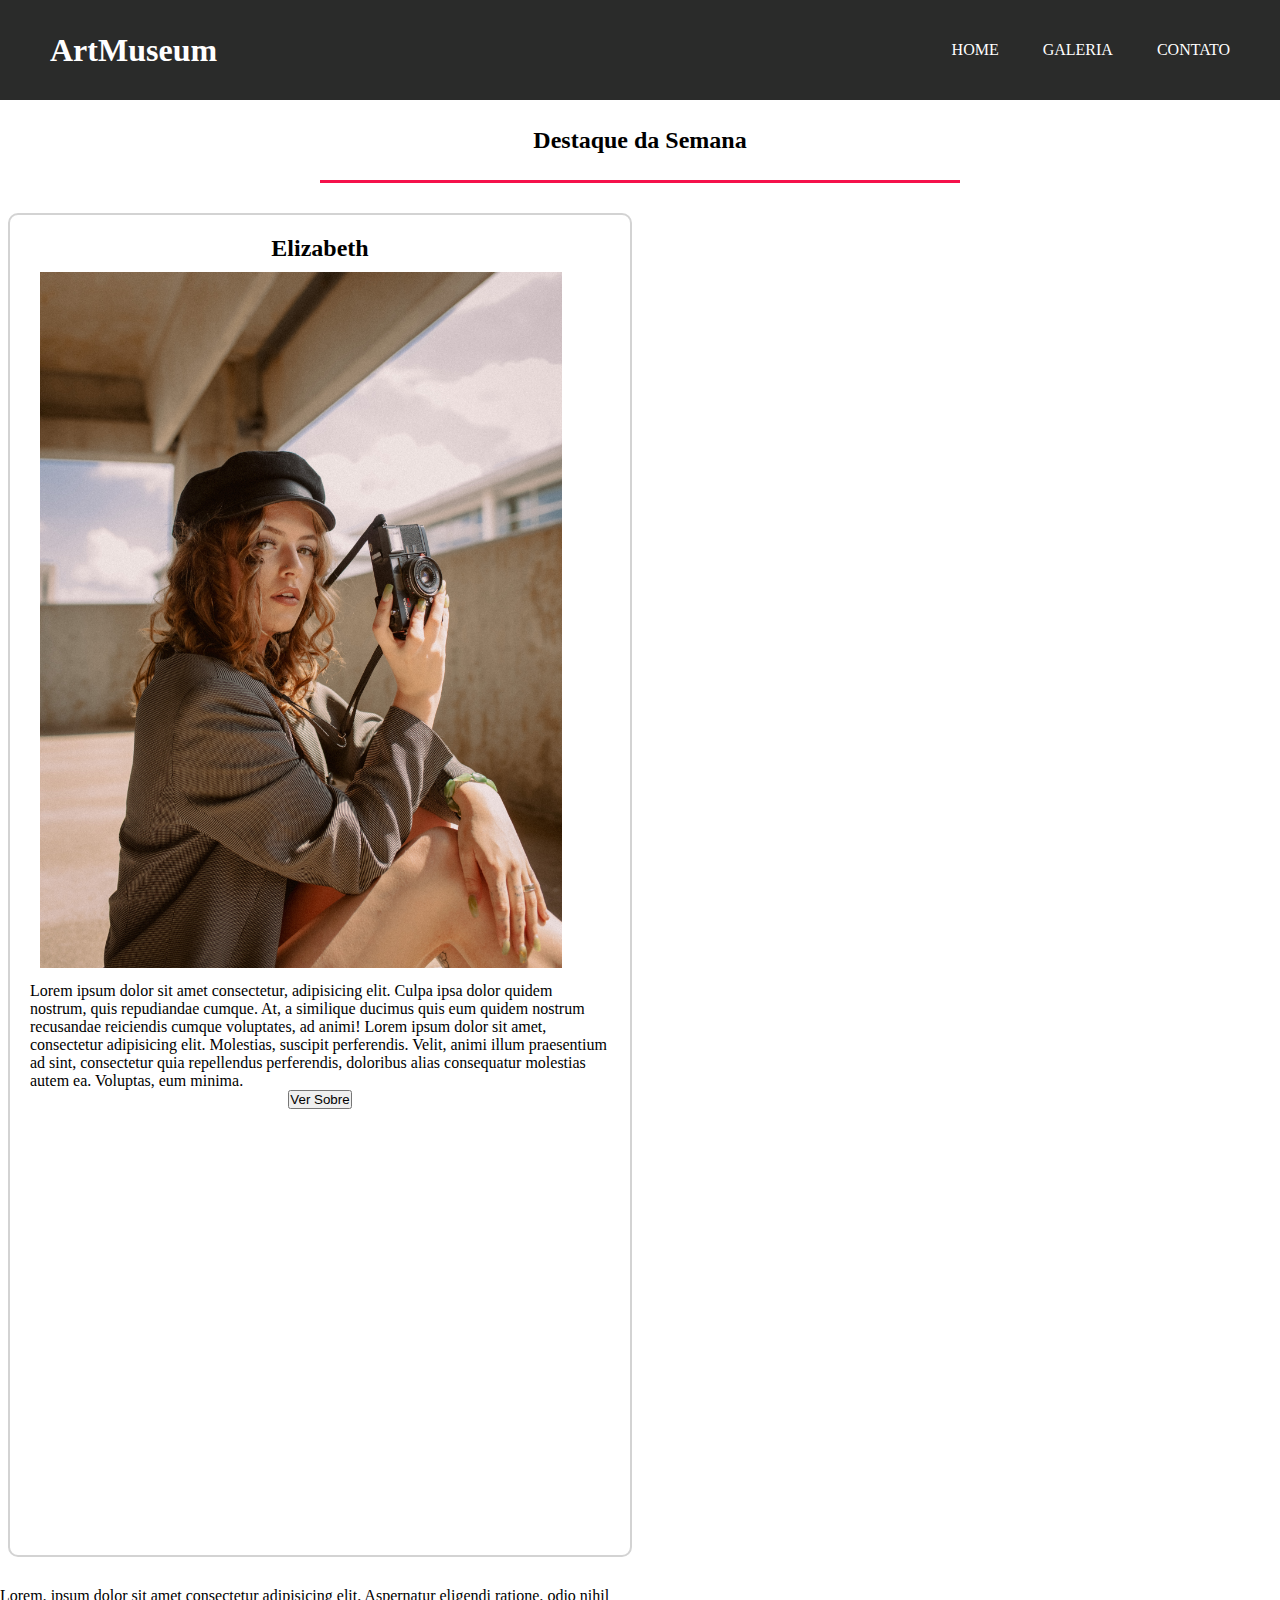
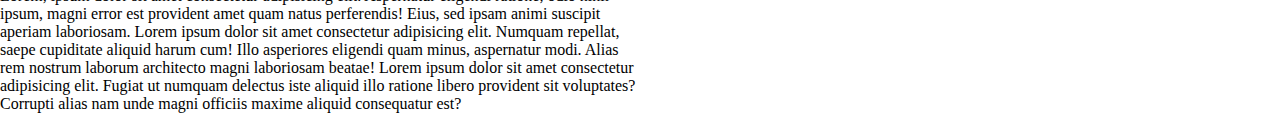
<file: index.html>
<!DOCTYPE html>
<html lang="pt-br">
<head>
    <meta charset="UTF-8">
    <meta http-equiv="X-UA-Compatible" content="IE=edge">
    <meta name="viewport" content="width=device-width, initial-scale=1.0">
    <title>ArtMuseu</title>
    <link rel="stylesheet" href="./style.css">
</head>
<body>
    <div id="pagina">
        <nav>
            <h1>ArtMuseum</h1>
            <div id="navegador">
                <a href="#" class="link">HOME</a>
                <a href="#" class="link">GALERIA</a>
                <a href="#" class="link">CONTATO</a> 
            </div>
        </nav>

        <header>            
            <div id="titulo"> <h2 class="titulo">Destaque da Semana</h2></div>
        </header>
        <main>
            <div id="banner">
                <div id="post">
                    <h2>Elizabeth</h2>
                    <picture>
                        <img src="./images/elizabeth.jpg" class="foto" alt="">
                    </picture>
                    <p>Lorem ipsum dolor sit amet consectetur, adipisicing elit. Culpa ipsa dolor quidem nostrum, quis repudiandae cumque. At, a similique ducimus quis eum quidem nostrum recusandae reiciendis cumque voluptates, ad animi! Lorem ipsum dolor sit amet, consectetur adipisicing elit. Molestias, suscipit perferendis. Velit, animi illum praesentium ad sint, consectetur quia repellendus perferendis, doloribus alias consequatur molestias autem ea. Voluptas, eum minima.</p>
                    <button id="botao" type="submit">Ver Sobre</button>
                </div>  
            </div>
            <div id=" texto">
            <p>Lorem, ipsum dolor sit amet consectetur adipisicing elit. Aspernatur eligendi ratione, odio nihil ipsum, magni error est provident amet quam natus perferendis! Eius, sed ipsam animi suscipit aperiam laboriosam. Lorem ipsum dolor sit amet consectetur adipisicing elit. Numquam repellat, saepe cupiditate aliquid harum cum! Illo asperiores eligendi quam minus, aspernatur modi. Alias rem nostrum laborum architecto magni laboriosam beatae! Lorem ipsum dolor sit amet consectetur adipisicing elit. Fugiat ut numquam delectus iste aliquid illo ratione libero provident sit voluptates? Corrupti alias nam unde magni officiis maxime aliquid consequatur est?</p>  
            </div>        
        </main>

    


    </div>    
</body>
</html>
</file>
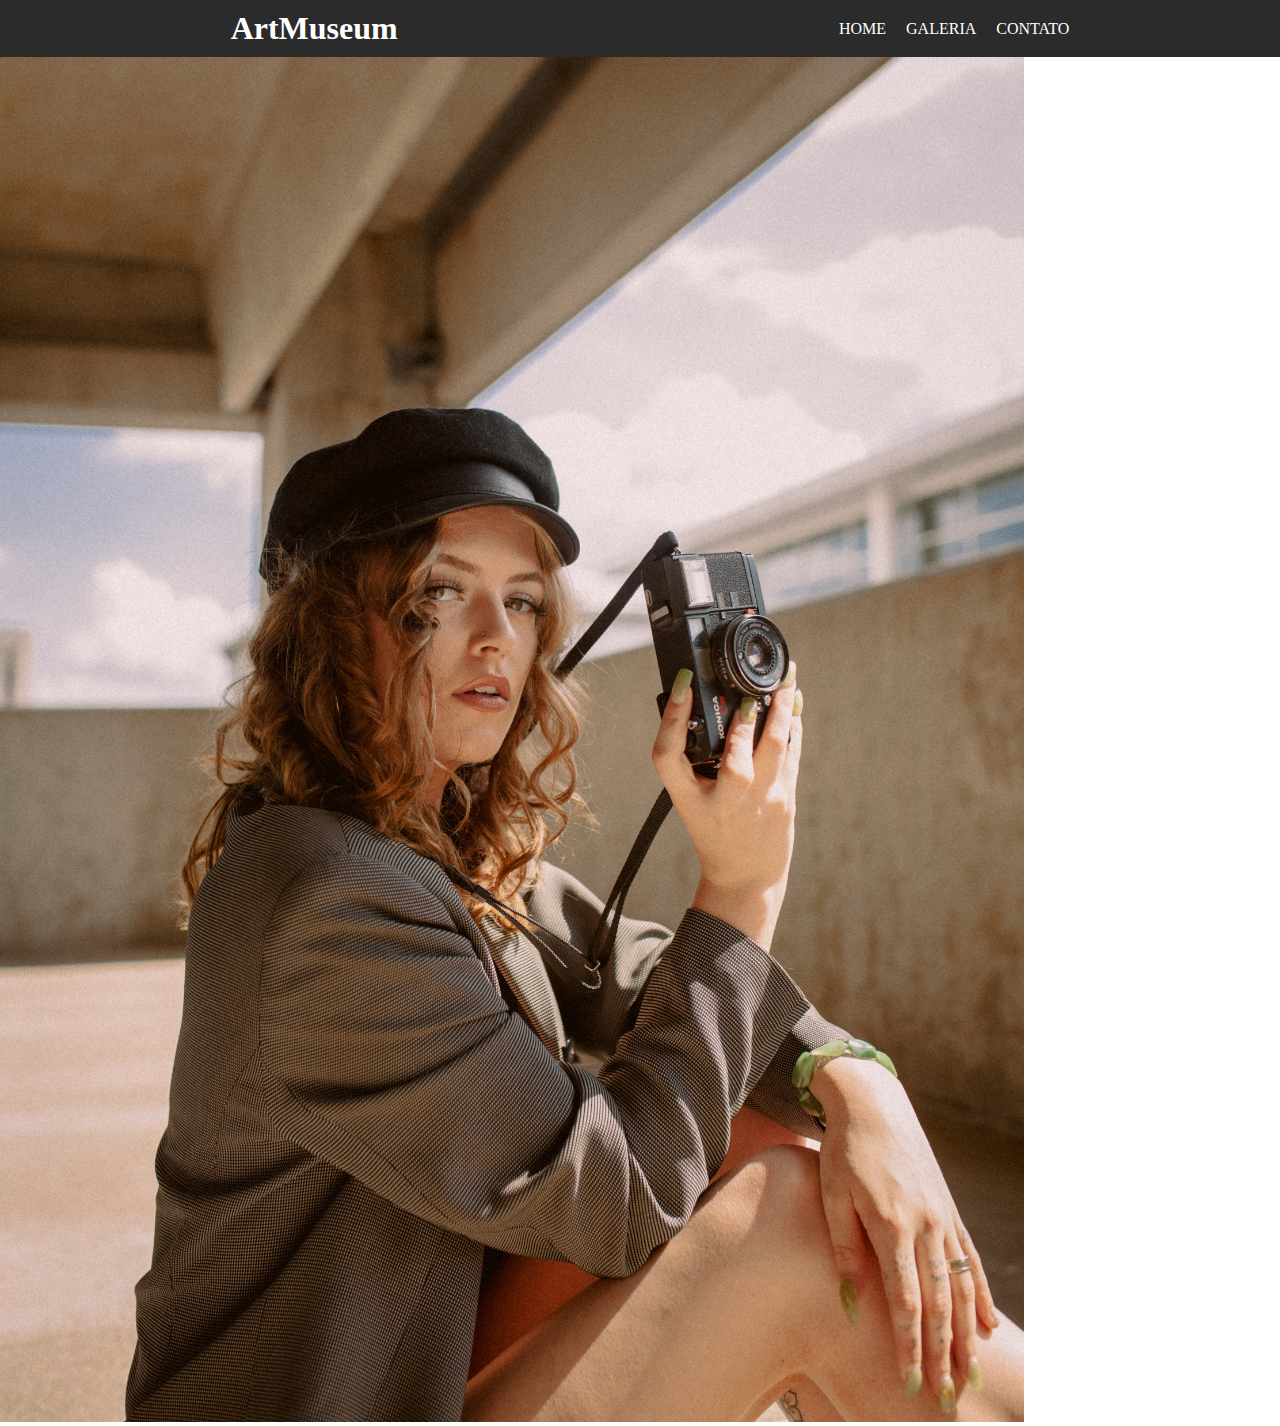
<file: Correcao.html>
<!DOCTYPE html>
<html lang="en">
<head>
    <meta charset="UTF-8">
    <meta http-equiv="X-UA-Compatible" content="IE=edge">
    <meta name="viewport" content="width=device-width, initial-scale=1.0">
    <title>Document</title>
    <link rel="stylesheet" href="./correcaostyle.css">
    <link rel="stylesheet" href="./@mediaMobCorrecao.css" media="screen and (max-width : 730px)">
</head>
<body>
    <div id="pagina">
        <header>
            <h1>ArtMuseum</h1>
            <nav id="menu">
                <ul>
                    <li><a href="#" class="link">HOME</a></li>
                    <li><a href="#" class="link">GALERIA</a></li>
                    <li><a href="#" class="link">CONTATO</a></li>
                </ul>
            </nav>
            <button id="menuHamburguer" onclick="mostrar()"> 
                - 
            </button>           
        </header>
        <nav id="menuMob">
            <ul>
                <li><a href="#">HOME</a></li>
                <li><a href="#">GALERIA</a></li>
                <li><a href="#">CONTATO</a></li>
            </ul>
        </nav>
        <main>
            <picture>
                <source media="(orientation : landscape) and(max-heigth : 500px)" class="foto" src="images/elizabethLandscape.png">
                <source media="" src="images/elizabethMenor.png" class="foto">
                <img src="images/elizabeth.jpg" alt="" class="foto">
            </picture>
        </main>
        <footer></footer>
        <script>
            function mostrar(){
                if(menuMob.style.display == "none"){
                    menuMob.style.display = "flex"
                } else {
                    menuMob.style.display = "none"
                } 
            }
        </script>

    </div>
    
</body>
</html>
</file>
<file: style.css>
*{
    margin: 0%;
    padding: 0%;
}

#pagina{
    width: 100%;
    height: auto;
    margin: 0pc auto;
}

nav{
    width: 100%;
    height: 100px;
    background-color: #2A2B2A;
    color: white;
    display: flex;
    flex-direction: row;
    justify-content: space-between;
    align-items: center;
}

h1{padding-left: 50px;}

#navegador{padding-right: 30px;}



.link{
    color: white;
    padding: 20px;
    text-decoration: none;

}

main{
    width: 50%;
    display: flex;
    flex-direction: column;
    justify-content: center;
    align-items: center;
    
}

#banner{
    display: flex;
    flex-direction: column;
    align-items: center;
    margin: 30px;
}

#titulo{
    display: flex;
    flex-direction: row;
    justify-content: center;
}

.titulo{
    width: 50%;
    height: 80px;
    border: none;
    border-bottom: #F5124B solid 3px;
    background-color: white;
    color: black;
    display: flex;
    justify-content: center;
    align-items: center;
}

#post{
    width: 100%;
    height: 1300px;
    background-color: white;
    color: black;
    border: none;
    border: lightgray 2px solid;
    border-radius: 10px;
    display: flex;
    flex-direction: column;
    align-items: center;
    padding: 20px;    
}

.foto{
    width: 90%;
    padding: 10px;
}

#texto{
    width: 50%;
    padding-left: 100px;
}
</file>
<file: @mediaMobCorrecao.css>
/* header{
    background-color: brown;
    teste para ver se esta funcionando, qnd muda o tamanho, muda a cor do nav
} */

#menu{
    display: none;
    /* sumir com o menu */    
}

#menuHamburguer{
    display: block;
    /* para aparecer o menu hamburguer */
}
</file>
<file: correcaostyle.css>
*{
    margin: 0%;
    padding: 0%;
}

#pagina{
    width: 100%;
    height: auto;
    margin: 0pc auto;
}

h1{
    font-weight: bold;
    color: white;
}

header{
    width: 100%;
    height: 80%;
    background-color: #2A2B2A;
    display: flex;
    justify-content: space-around;
    align-items: center;
    padding: 10px;
}

#menu{
    height: 100%;
}

ul{
    list-style: none;
    height: 100%;
    display: flex;
    align-items: center;
    gap: 20px;
}

li a{
    text-decoration: none;
    color: white;
}

#menuHamburguer{
    width: 50px;
    height: 50px;
    border: 2px solid white;
    background-color: transparent;
    color: white;
    display: none;
}

/* @media screen and (max-width : 730px){   
    fazer isso é a mesma coisa que fazer o link no html, tem que copiar essas informacoes que a gente coloca: pra screen - tela - and... configuração pra qnd passar desse valor, ajustar.
} */

#menuMob{
    width: 100%;
    height: 0%;
    background-color: #2A2B2A;
    display: none;
    flex-direction: column;
    justify-content: center;
    align-items: center;
}

.foto{
    width: 80%;
}

@media screen and (min-width : 731px) {
    #menuMob{
        display: none;
    }
}
</file>
